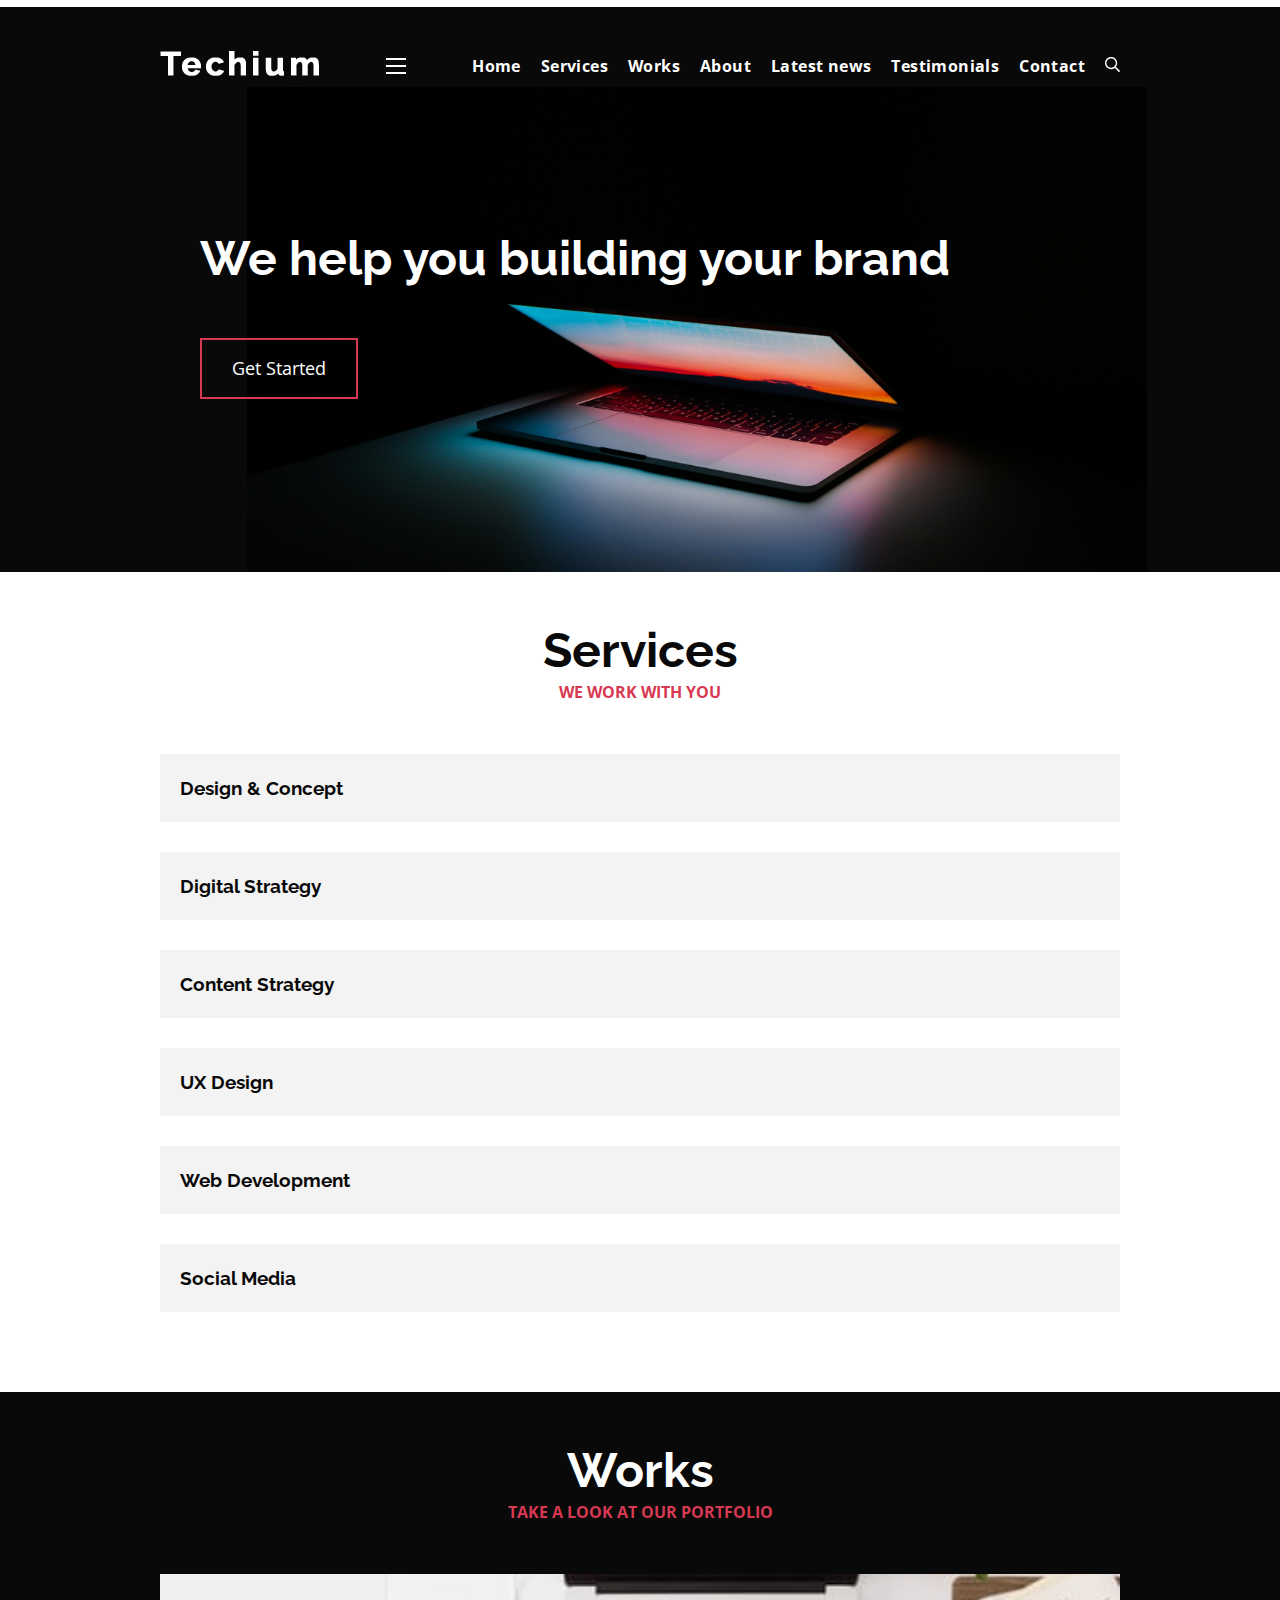
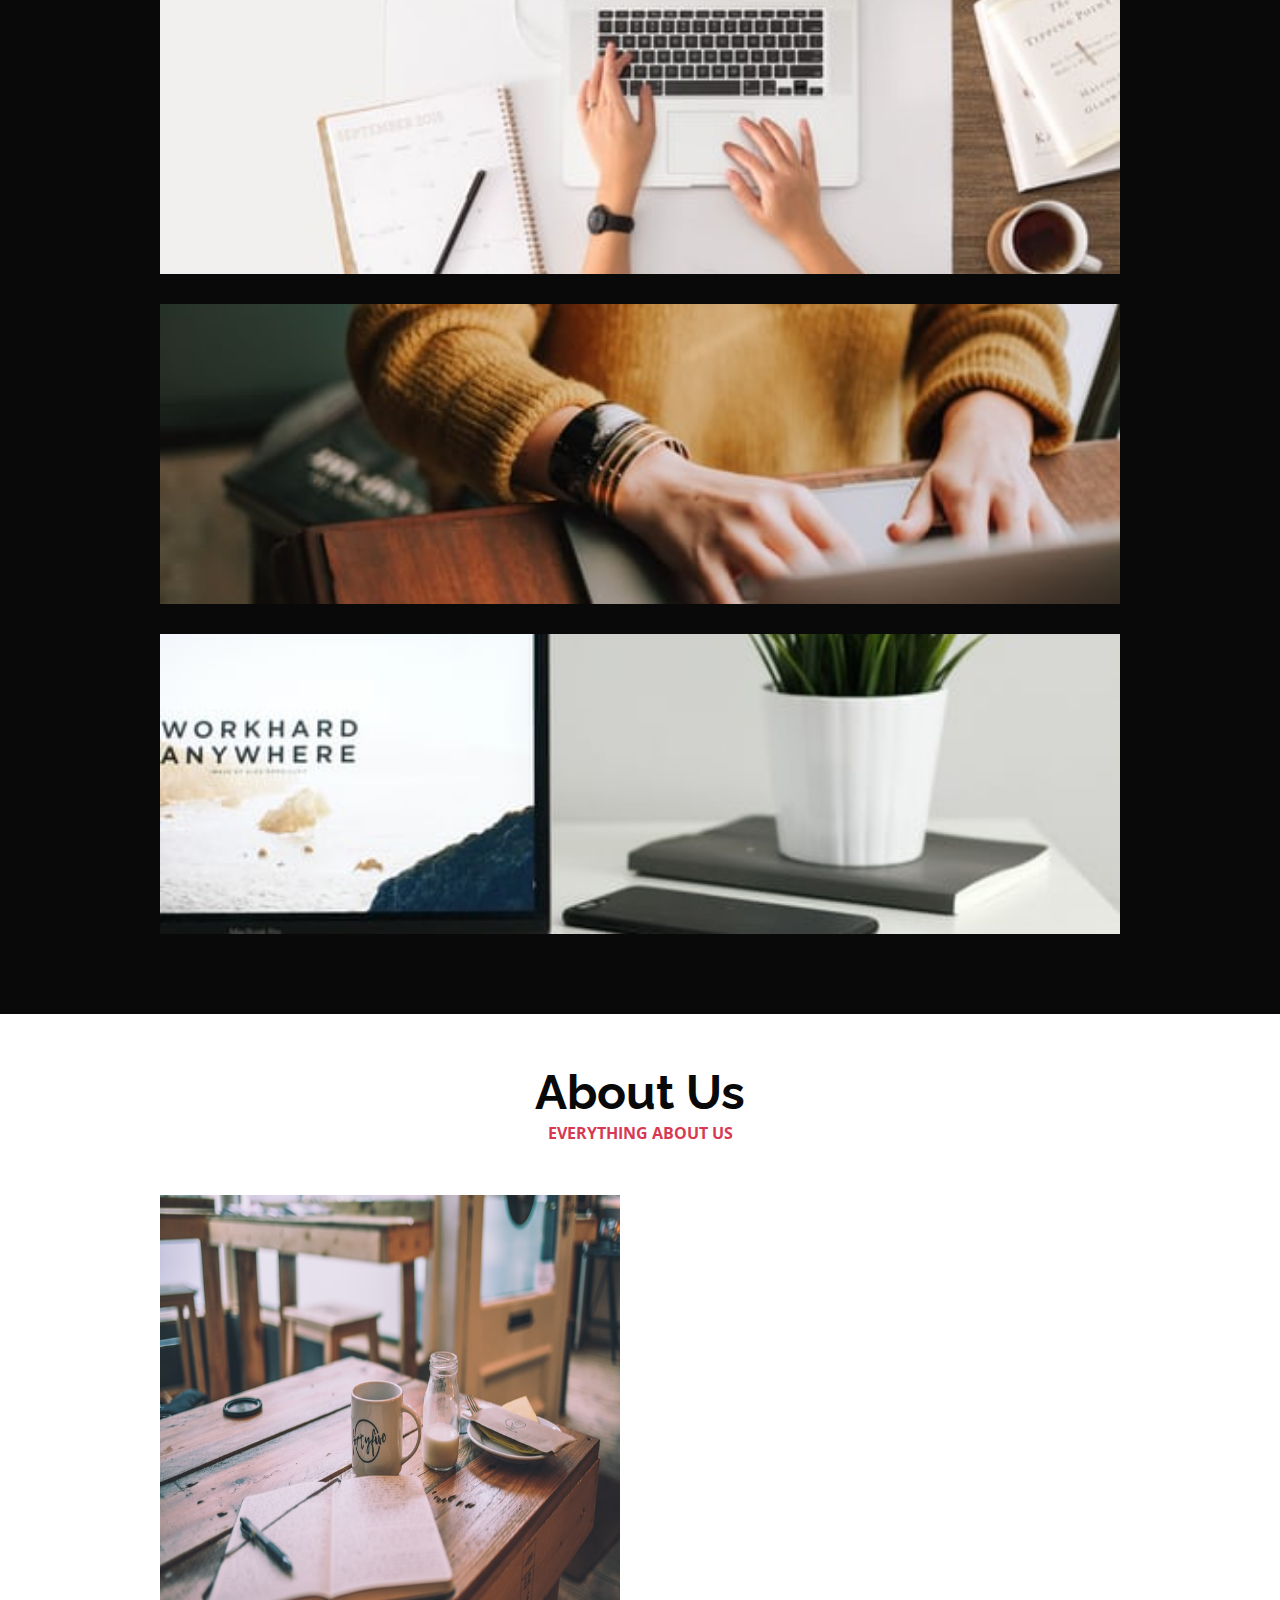
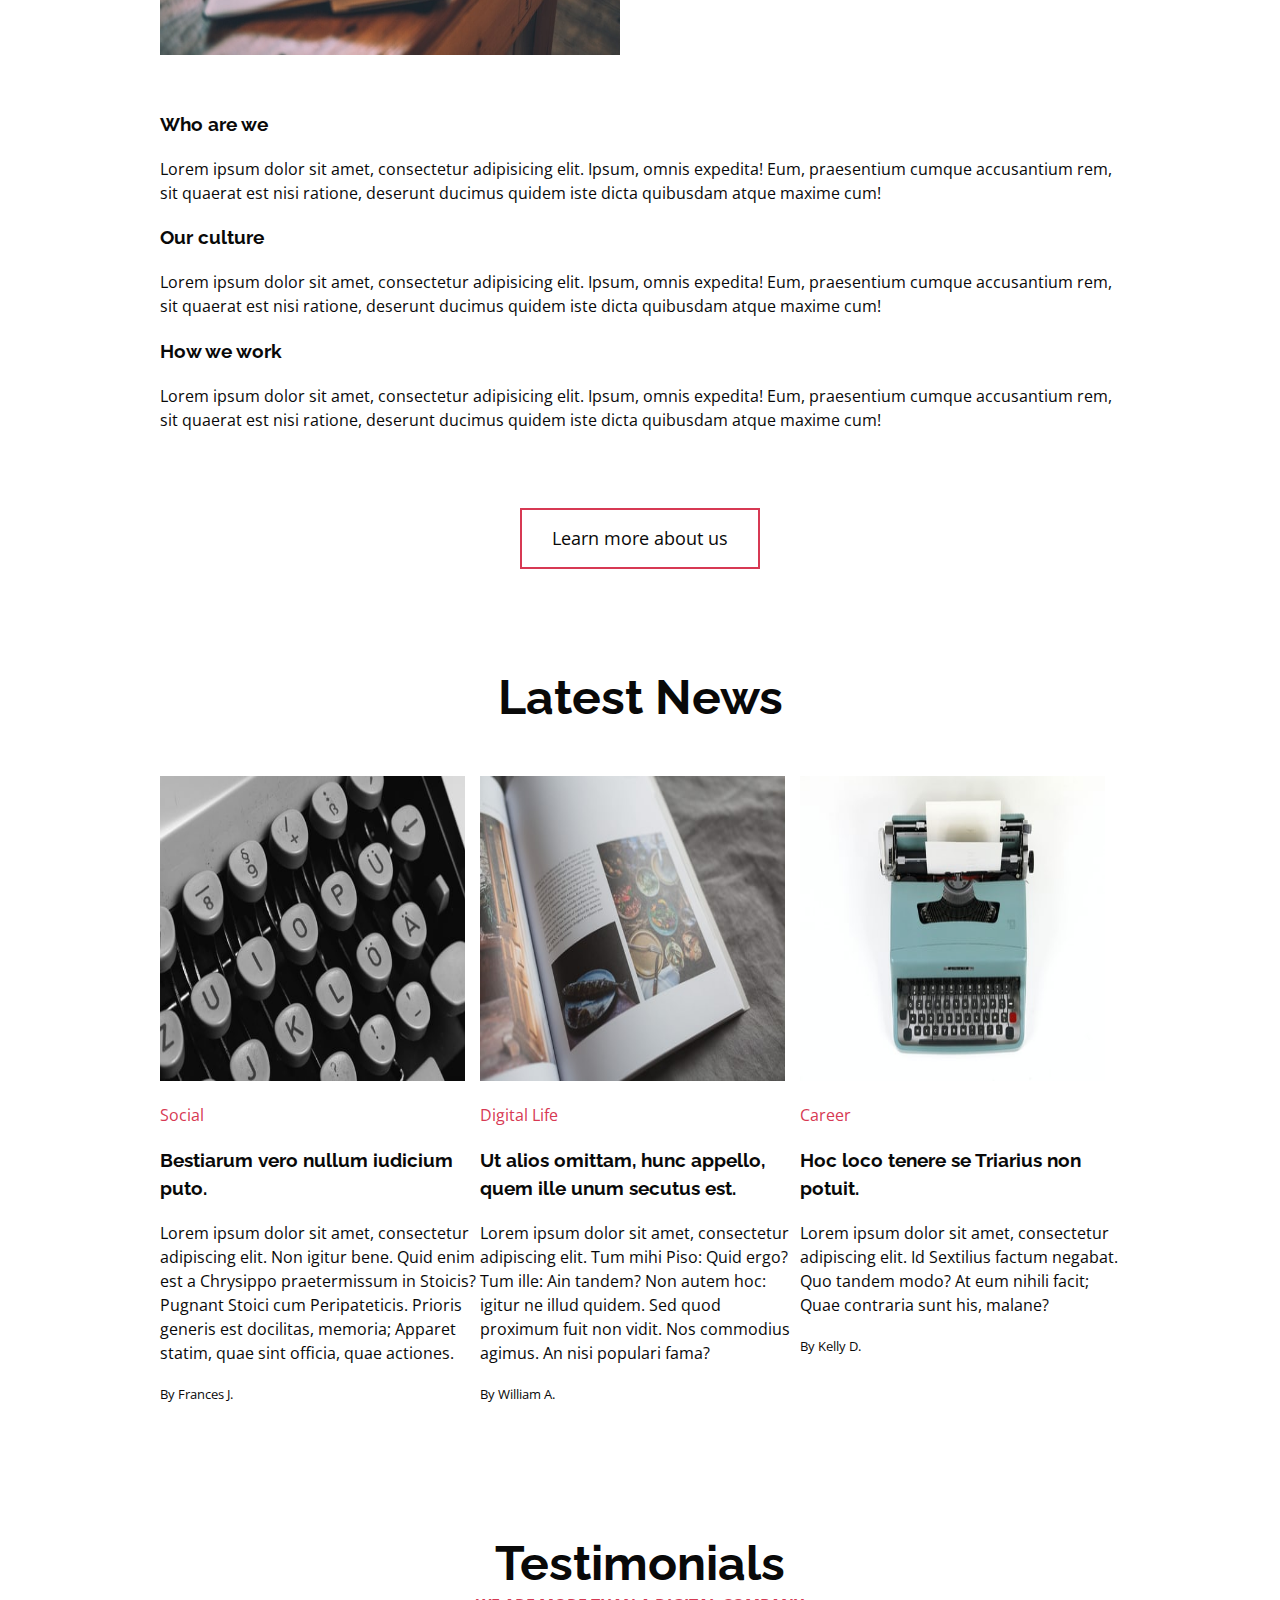
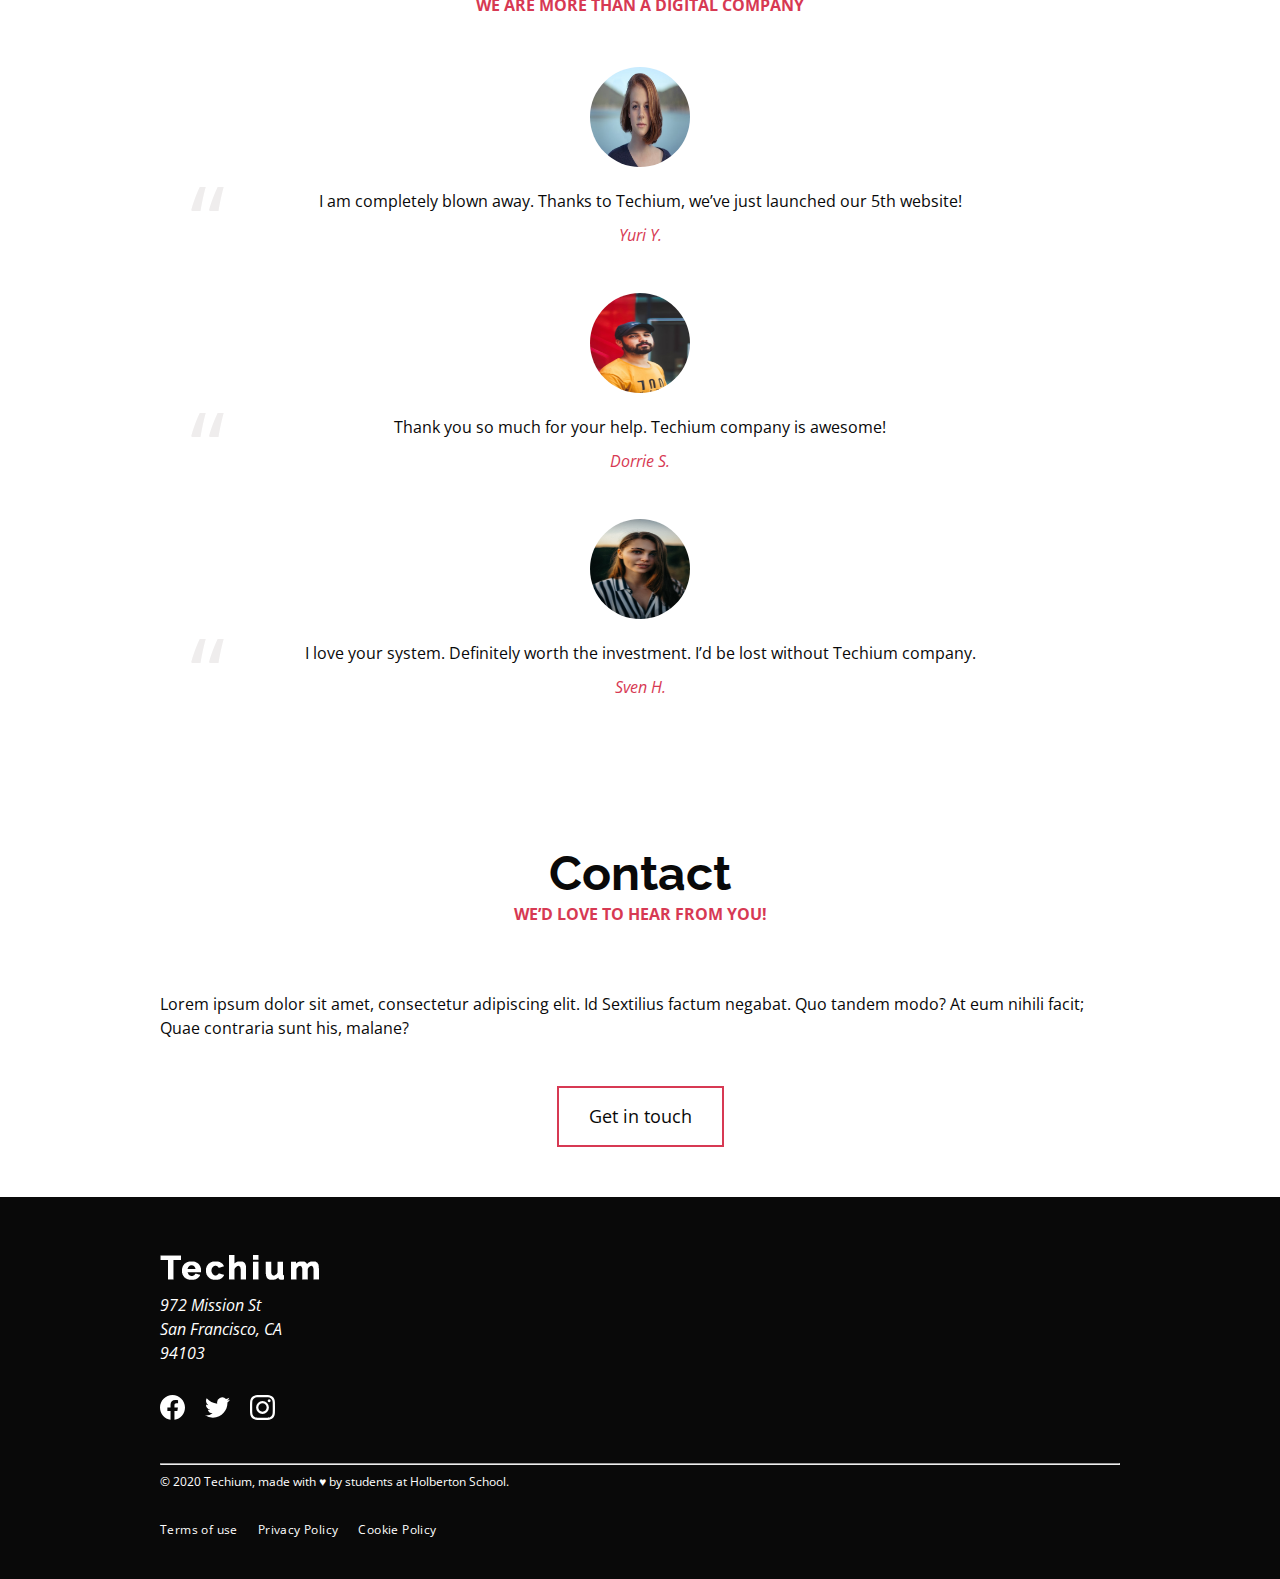
<file: responsive_design/index.html>
<!DOCTYPE html>
<html lang="en" dir="ltr">
  <head>
    <meta charset="utf-8">
    <meta name="viewport" content="width=device-width, initial-scale=1, viewport-fit=cover">
    <title>Homepage - Techium</title>
    <meta name="description" content="Description of the page less than 150 characters">
    <link rel="icon" type="image/png" href="images/favicon.jpg">
    <link href="https://fonts.googleapis.com/css?family=Open+Sans:400,700|Raleway:700&display=swap" rel="stylesheet">
    <link rel='stylesheet' href='styles.css'>
  </head>
  <body class="article-page">
    <!– Header –>
    <header class="header" data-section-theme="dark">
      <div class="container">
            <div class="header-container">
        <div class="header-logo">
          <a href="#">
            <img src="images/logo-white.png" alt="Techium logo" width="160" height="40">
          </a>
        </div>
        <input class="menu-btn" type="checkbox" id="menu-btn">
        <label for="menu-btn" class="menu-icon"><span class="navicon"></span></label>
        <nav class="navbar-menu">
          <ul class="nav">
            <li class="nav-item">
              <a href="#" class="nav-link">Home</a>
            </li>
            <li class="nav-item">
              <a href="#services" class="nav-link">Services</a>
            </li>
            <li class="nav-item">
              <a href="#works" class="nav-link">Works</a>
            </li>
            <li class="nav-item">
              <a href="#about" class="nav-link">About</a>
            </li>
            <li class="nav-item">
              <a href="#latest_news" class="nav-link">Latest news</a>
            </li>
            <li class="nav-item">
              <a href="#testimonials" class="nav-link">Testimonials</a>
            </li>
            <li class="nav-item">
              <a href="#contact" class="nav-link">Contact</a>
            </li>
                        <li class="nav-item">
                <form action="#" method="post" class="form-search">
                  <input type="search" name="q" id="search-input" placeholder="Search..." aria-label="Search through site content">
                  <button class="search-button">
                    <svg viewBox="0 0 512 512" xmlns="http://www.w3.org/2000/svg" width="20" height="20" class="search-icon">
                      <title>
                        Search icon
                      </title>
                      <path d="M508.5 468.9L387.1 347.5c-2.3-2.3-5.3-3.5-8.5-3.5h-13.2c31.5-36.5 50.6-84 50.6-136C416 93.1 322.9 0 208 0S0 93.1 0 208s93.1 208 208 208c52 0 99.5-19.1 136-50.6v13.2c0 3.2 1.3 6.2 3.5 8.5l121.4 121.4c4.7 4.7 12.3 4.7 17 0l22.6-22.6c4.7-4.7 4.7-12.3 0-17zM208 368c-88.4 0-160-71.6-160-160S119.6 48 208 48s160 71.6 160 160-71.6 160-160 160z"></path>
                    </svg>
                  </button>
                </form>
              </li>
          </ul>
        </nav>
      </div>
            </div>
    </header>
    <!– Main –>
    <main>
      <!– Hero section –>
      <section class="section-hero hero-homepage" data-section-theme="dark">
        <div class="container">
          <div class="section-body">
            <section class="section-inner">
              <h2 class="section-title">We help you building your brand</h2>
              <a href="#" class="button">Get Started</a>
            </section>
          </div>
        </div>
      </section>
      <!– Services section –>
      <section id="services" class="section section-services">
        <div class="container">
          <header class="section-header">
            <h2 class="section-title">Services</h2>
            <p class="section-tagline">We work with you</p>
          </header>
          <div class="section-body">
            <ul class="row">
              <li class="col-1-3">
                <div class="card-services">
                  <h3 class="card-title"><a href="#">Design & Concept</a></h3>
                </div>
              </li>
              <li class="col-1-3">
                <div class="card-services">
                  <h3 class="card-title"><a href="#">Digital Strategy</a></h3>
                </div>
              </li>
              <li class="col-1-3">
                <div class="card-services">
                  <h3 class="card-title"><a href="#">Content Strategy</a></h3>
                </div>
              </li>
            </ul>
            <ul class="row">
              <li class="col-1-3">
                <div class="card-services">
                  <h3 class="card-title"><a href="#">UX Design</a></h3>
                </div>
              </li>
              <li class="col-1-3">
                <div class="card-services">
                  <h3 class="card-title"><a href="#">Web Development</a></h3>
                </div>
              </li>
              <li class="col-1-3">
                <div class="card-services">
                  <h3 class="card-title"><a href="#">Social Media</a></h3>
                </div>
              </li>
            </ul>
          </div>
        </div>
      </section>
      <!– Works section –>
      <section id="works" class="section section-works" data-section-theme="dark">
        <div class="container">
          <header class="section-header">
            <h2 class="section-title">Works</h2>
            <p class="section-tagline">Take a look at our portfolio</p>
          </header>
          <div class="section-body">
            <ul class="row">
              <li class="col-1-3">
                <article class="card-work">
                  <div class="card-outer">
                    <div class="card-image">
                      <img src="images/pic-work-01.jpg" alt="">
                    </div>
                    <div class="card-inner">
                      <h3 class="card-title"><a href="#">Interior Design</a></h3>
                    </div>
                  </div>
                </article>
              </li>
              <li class="col-1-3">
                <article class="card-work">
                  <div class="card-outer">
                    <div class="card-image">
                      <img src="images/pic-work-02.jpg" alt="">
                    </div>
                    <div class="card-inner">
                      <h3 class="card-title"><a href="#">Web Development</a></h3>
                    </div>
                  </div>
                </article>
              </li>
              <li class="col-1-3">
                <article class="card-work">
                  <div class="card-outer">
                    <div class="card-image">
                      <img src="images/pic-work-03.jpg" alt="">
                    </div>
                    <div class="card-inner">
                      <h3 class="card-title"><a href="#">Personal Development</a></h3>
                    </div>
                  </div>
                </article>
              </li>
            </ul>
          </div>
        </div>
      </section>
      <!– About Us section –>
      <section id="about" class="section section-about-us">
        <div class="container">
          <header class="section-header">
            <h2 class="section-title">About Us</h2>
            <p class="section-tagline">Everything about us</p>
          </header>
          <div class="section-body">
            <div class="row">
              <div class="col-1-2">
                <img src="images/pic-about-01.jpg" alt="" width="460" height="460">
              </div>
              <div class="col-1-2">
                <h3>Who are we</h3>
                <p>Lorem ipsum dolor sit amet, consectetur adipisicing elit. Ipsum, omnis expedita! Eum, praesentium cumque accusantium rem, sit quaerat est nisi ratione, deserunt ducimus quidem iste dicta quibusdam atque maxime cum!</p>
                <h3>Our culture</h3>
                <p>Lorem ipsum dolor sit amet, consectetur adipisicing elit. Ipsum, omnis expedita! Eum, praesentium cumque accusantium rem, sit quaerat est nisi ratione, deserunt ducimus quidem iste dicta quibusdam atque maxime cum!</p>
                <h3>How we work</h3>
                <p>Lorem ipsum dolor sit amet, consectetur adipisicing elit. Ipsum, omnis expedita! Eum, praesentium cumque accusantium rem, sit quaerat est nisi ratione, deserunt ducimus quidem iste dicta quibusdam atque maxime cum!</p>
              </div>
            </div>
          </div>
          <div class="section-footer">
            <a href="#" class="button">Learn more about us</a>
          </div>
        </div>
      </section>
      <!– Latest news section –>
      <section id="latest_news" class="section section-latest-news">
        <div class="container">
          <header class="section-header">
            <h2 class="section-title">Latest News</h2>
          </header>
          <div class="section-body">
            <ul class="row">
              <li class="col-1-3">
                <article class="card-blog">
                  <div>
                    <img src="images/pic-article-01.jpg" alt="" width="305" height="305">
                  </div>
                  <p class="card-category">Career</p>
                  <h3><a href="#">Hoc loco tenere se Triarius non potuit.</a></h3>
                  <p>Lorem ipsum dolor sit amet, consectetur adipiscing elit. Id Sextilius factum negabat. Quo tandem modo? At eum nihili facit; Quae contraria sunt his, malane?</p>
                  <small>By Kelly D.</small>
                </article>
              </li>
              <li class="col-1-3">
                <article class="card-blog">
                  <div>
                    <img src="images/pic-article-02.jpg" alt="" width="305" height="305">
                  </div>
                  <p class="card-category">Digital Life</p>
                  <h3><a href="#">Ut alios omittam, hunc appello, quem ille unum secutus est.</a></h3>
                  <p>Lorem ipsum dolor sit amet, consectetur adipiscing elit. Tum mihi Piso: Quid ergo? Tum ille: Ain tandem? Non autem hoc: igitur ne illud quidem. Sed quod proximum fuit non vidit. Nos commodius agimus. An nisi populari fama?</p>
                  <small>By William A.</small>
                </article>
              </li>
              <li class="col-1-3">
                <article class="card-blog">
                  <div>
                    <img src="images/pic-article-03.jpg" alt="" width="305" height="305">
                  </div>
                  <p class="card-category">Social</p>
                  <h3><a href="#">Bestiarum vero nullum iudicium puto.</a></h3>
                  <p>Lorem ipsum dolor sit amet, consectetur adipiscing elit. Non igitur bene. Quid enim est a Chrysippo praetermissum in Stoicis? Pugnant Stoici cum Peripateticis. Prioris generis est docilitas, memoria; Apparet statim, quae sint officia, quae actiones.</p>
                  <small>By Frances J.</small>
                </article>
              </li>
            </ul>
          </div>
        </div>
      </section>
      <!– Testimonials section –>
      <section id="testimonial" class="section section-testimonial">
        <div class="container">
          <header class="section-header">
            <h2 class="section-title">Testimonials</h2>
            <p class="section-tagline">We are more than a digital company</p>
          </header>
          <div class="section-body">
            <ul class="row">
              <li class="col-1-3">
                <article class="card-testimonial">
                  <img src="images/pic-person-01.jpg" alt="Yuri Y. avatar" width="100" height="100" class="card-avatar">
                  <blockquote class="card-quote">
                    <p>I am completely blown away. Thanks to Techium, we’ve just launched our 5th website!
                      <cite>Yuri Y.</cite>
                    </p>
                  </blockquote>
                </article>
              </li>
              <li class="col-1-3">
                <article class="card-testimonial">
                  <img src="images/pic-person-02.jpg" alt="Dorrie S. avatar" width="100" height="100" class="card-avatar">
                  <blockquote class="card-quote">
                    <p>Thank you so much for your help. Techium company is awesome!
                      <cite>Dorrie S.</cite>
                    </p>
                  </blockquote>
                </article>
              </li>
              <li class="col-1-3">
                <article class="card-testimonial">
                  <img src="images/pic-person-03.jpg" alt="Sven H. avatar" width="100" height="100" class="card-avatar">
                  <blockquote class="card-quote">
                    <p>I love your system. Definitely worth the investment. I’d be lost without Techium company.
                      <cite>Sven H.</cite>
                    </p>
                  </blockquote>
                </article>
              </li>
            </ul>
          </div>
        </div>
      </section>
      <!– Contact section –>
      <section id="contact" class="section section-contact">
        <div class="container">
          <header class="section-header">
            <h2 class="section-title">Contact</h2>
            <p class="section-tagline">We’d love to hear from you!</p>
          </header>
          <div class="section-body">
            <p>Lorem ipsum dolor sit amet, consectetur adipiscing elit. Id Sextilius factum negabat. Quo tandem modo? At eum nihili facit; Quae contraria sunt his, malane?</p>
          </div>
          <div class="section-footer">
            <a href="#" class="button">Get in touch</a>
          </div>
        </div>
      </section>
    </main>
    <!– Footer –>
    <footer class="footer" data-section-theme="dark">
      <div  class="container">
        <div class="row">
          <div class="col-1-2">
            <img src="images/logo-white.png" alt="Techium logo" width="160" height="40">
            <address class="footer-address">
              972 Mission St<br>
              San Francisco, CA<br>
              94103
            </address>
          </div>
          <div class="col-1-2">
            <ul class="social nav">
              <li class="social-item nav-item">
                <a href="https://www.facebook.com/HolbertonSchool/" class="social-link">
                  <svg viewbox="0 0 24 24" xmlns="http://www.w3.org/2000/svg" width="25" height="25">
                    <title>
                      Facebook icon
                    </title>
                    <path d="M23.998 12c0-6.628-5.372-12-11.999-12C5.372 0 0 5.372 0 12c0 5.988 4.388 10.952 10.124 11.852v-8.384H7.078v-3.469h3.046V9.356c0-3.008 1.792-4.669 4.532-4.669 1.313 0 2.686.234 2.686.234v2.953H15.83c-1.49 0-1.955.925-1.955 1.874V12h3.328l-.532 3.469h-2.796v8.384c5.736-.9 10.124-5.864 10.124-11.853z"/>
                  </svg>
                </a>
              </li>
              <li class="social-item nav-item">
                <a href="https://twitter.com/holbertonschool" class="social-link">
                  <svg viewbox="0 0 24 24" xmlns="http://www.w3.org/2000/svg" width="25" height="25">
                    <title>
                      Twitter icon
                    </title>
                    <path d="M23.954 4.569a10 10 0 0 1-2.825.775 4.958 4.958 0 0 0 2.163-2.723c-.951.555-2.005.959-3.127 1.184a4.92 4.92 0 0 0-8.384 4.482C7.691 8.094 4.066 6.13 1.64 3.161a4.822 4.822 0 0 0-.666 2.475c0 1.71.87 3.213 2.188 4.096a4.904 4.904 0 0 1-2.228-.616v.061a4.923 4.923 0 0 0 3.946 4.827 4.996 4.996 0 0 1-2.212.085 4.937 4.937 0 0 0 4.604 3.417 9.868 9.868 0 0 1-6.102 2.105c-.39 0-.779-.023-1.17-.067a13.995 13.995 0 0 0 7.557 2.209c9.054 0 13.999-7.496 13.999-13.986 0-.209 0-.42-.015-.63a9.936 9.936 0 0 0 2.46-2.548l-.047-.02z"/>
                  </svg>
                </a>
              </li>
              <li class="social-item nav-item">
                <a href="https://www.instagram.com/holbertonschool/" class="social-link">
                  <svg viewbox="0 0 24 24" xmlns="http://www.w3.org/2000/svg" width="25" height="25">
                    <title>
                      Instagram icon
                    </title>
                    <path d="M12 0C8.74 0 8.333.015 7.053.072 5.775.132 4.905.333 4.14.63c-.789.306-1.459.717-2.126 1.384S.935 3.35.63 4.14C.333 4.905.131 5.775.072 7.053.012 8.333 0 8.74 0 12s.015 3.667.072 4.947c.06 1.277.261 2.148.558 2.913a5.885 5.885 0 0 0 1.384 2.126A5.868 5.868 0 0 0 4.14 23.37c.766.296 1.636.499 2.913.558C8.333 23.988 8.74 24 12 24s3.667-.015 4.947-.072c1.277-.06 2.148-.262 2.913-.558a5.898 5.898 0 0 0 2.126-1.384 5.86 5.86 0 0 0 1.384-2.126c.296-.765.499-1.636.558-2.913.06-1.28.072-1.687.072-4.947s-.015-3.667-.072-4.947c-.06-1.277-.262-2.149-.558-2.913a5.89 5.89 0 0 0-1.384-2.126A5.847 5.847 0 0 0 19.86.63c-.765-.297-1.636-.499-2.913-.558C15.667.012 15.26 0 12 0zm0 2.16c3.203 0 3.585.016 4.85.071 1.17.055 1.805.249 2.227.415.562.217.96.477 1.382.896.419.42.679.819.896 1.381.164.422.36 1.057.413 2.227.057 1.266.07 1.646.07 4.85s-.015 3.585-.074 4.85c-.061 1.17-.256 1.805-.421 2.227a3.81 3.81 0 0 1-.899 1.382 3.744 3.744 0 0 1-1.38.896c-.42.164-1.065.36-2.235.413-1.274.057-1.649.07-4.859.07-3.211 0-3.586-.015-4.859-.074-1.171-.061-1.816-.256-2.236-.421a3.716 3.716 0 0 1-1.379-.899 3.644 3.644 0 0 1-.9-1.38c-.165-.42-.359-1.065-.42-2.235-.045-1.26-.061-1.649-.061-4.844 0-3.196.016-3.586.061-4.861.061-1.17.255-1.814.42-2.234.21-.57.479-.96.9-1.381.419-.419.81-.689 1.379-.898.42-.166 1.051-.361 2.221-.421 1.275-.045 1.65-.06 4.859-.06l.045.03zm0 3.678a6.162 6.162 0 1 0 0 12.324 6.162 6.162 0 1 0 0-12.324zM12 16c-2.21 0-4-1.79-4-4s1.79-4 4-4 4 1.79 4 4-1.79 4-4 4zm7.846-10.405a1.441 1.441 0 0 1-2.88 0 1.44 1.44 0 0 1 2.88 0z"/>
                  </svg>
                </a>
              </li>
            </ul>
          </div>
        </div>
        <hr>
        <div class="row">
          <div class="col-1-2">
            <p class="footer-copyright">© 2020 Techium, made with ♥ by students at Holberton School.</p>
          </div>
          <div class="col-1-2">
            <ul class="footer-nav nav">
              <li class="footer-nav-item nav-item">
                <a href="#" class="footer-nav-link">Terms of use</a>
              </li>
              <li class="footer-nav-item nav-item">
                <a href="#" class="footer-nav-link">Privacy Policy</a>
              </li>
              <li class="footer-nav-item nav-item">
                <a href="#" class="footer-nav-link">Cookie Policy</a>
              </li>
            </ul>
          </div>
        </div>
      </div>
    </footer>
  </body>
</html>
</file>
<file: responsive_design/styles.css>
/* SUMMARY
1. GLOBAL
2. LAYOUT
3. SECTION
4. CARD
*/


/*** 1. GLOBAL ***/

/* Reset / Normalize
  ============================= */

/*! normalize.css v8.0.1 | MIT License | github.com/necolas/normalize.css */
html {
    line-height: 1.15;
    -webkit-text-size-adjust: 100%
}

body {
    margin: 0
}

main {
    display: block
}

h1 {
    font-size: 2em;
    margin: .67em 0
}

hr {
    box-sizing: content-box;
    height: 0;
    overflow: visible
}

pre {
    font-family: monospace, monospace;
    font-size: 1em
}

a {
    background-color: transparent
}

abbr[title] {
    border-bottom: none;
    text-decoration: underline;
    text-decoration: underline dotted
}

b,
strong {
    font-weight: bolder
}

code,
kbd,
samp {
    font-family: monospace, monospace;
    font-size: 1em
}

small {
    font-size: 80%
}

sub,
sup {
    font-size: 75%;
    line-height: 0;
    position: relative;
    vertical-align: baseline
}

sub {
    bottom: -.25em
}

sup {
    top: -.5em
}

img {
    border-style: none
}

button,
input,
optgroup,
select,
textarea {
    font-family: inherit;
    font-size: 100%;
    line-height: 1.15;
    margin: 0
}

button,
input {
    overflow: visible
}

button,
select {
    text-transform: none
}

[type=button],
[type=reset],
[type=submit],
button {
    -webkit-appearance: button
}

[type=button]::-moz-focus-inner,
[type=reset]::-moz-focus-inner,
[type=submit]::-moz-focus-inner,
button::-moz-focus-inner {
    border-style: none;
    padding: 0
}

[type=button]:-moz-focusring,
[type=reset]:-moz-focusring,
[type=submit]:-moz-focusring,
button:-moz-focusring {
    outline: 1px dotted ButtonText
}

fieldset {
    padding: .35em .75em .625em
}

legend {
    box-sizing: border-box;
    color: inherit;
    display: table;
    max-width: 100%;
    padding: 0;
    white-space: normal
}

progress {
    vertical-align: baseline
}

textarea {
    overflow: auto
}

[type=checkbox],
[type=radio] {
    box-sizing: border-box;
    padding: 0
}

[type=number]::-webkit-inner-spin-button,
[type=number]::-webkit-outer-spin-button {
    height: auto
}

[type=search] {
    -webkit-appearance: textfield;
    outline-offset: -2px
}

[type=search]::-webkit-search-decoration {
    -webkit-appearance: none
}

::-webkit-file-upload-button {
    -webkit-appearance: button;
    font: inherit
}

details {
    display: block
}

summary {
    display: list-item
}

template {
    display: none
}

[hidden] {
    display: none
}

/* Variables
  ============================= */

:root {
    --color-primary: #D73953;
    --color-black: #090909;
    --color-white: #ffffff;
    --color-grey: #a0a0a0;
    --color-light-grey: #f3f3f3;
    --color-dark-grey: #353535;
    --color-red: #cd3e65;
    --color-green: #08805b;

    --text-color: var(--color-black);
    --valid-color: var(--color-green);
    --error-color: var(--color-red);

    --font-family-base: 'Open Sans', 'Helvetica Neue', Helvetica, Arial, sans-serif;
    --font-family-title: 'Raleway', 'Helvetica Neue', Helvetica, Arial, sans-serif;

    --font-size-small: 1.2rem;
    --font-size-medium: 1.6rem;
    --font-size-large: 1.8rem;
    --font-size-x-large: 2.3rem;
    --font-size-xx-large: 4.8rem;

    --font-weight-regular: 400;
    --font-weight-bold: 700;

    --line-height-small: 1.2;
    --line-height-base: 1.5;
    --line-height-big: 1.8;

    /** SECTION **/
    --section-padding: 5rem 1.5rem;
    --section-header-padding: 0 0 3rem;
    --section-header-align: center;
    --section-title-font-size: var(--font-size-xx-large);
    --section-title-font-weight: var(--font-weight-bold);
    --section-title-line-height: var(--line-height-small);
    --section-title-margin: 0;
    --section-title-color: var(--color-black);
    --section-tagline-transform: uppercase;
    --section-tagline-color: var(--color-primary);
    --section-tagline-font-family: var(--font-family-headings);
    --section-tagline-font-weight: var(--font-weight-bold);
    --section-tagline-margin: 0;
    --section-body-padding: 2rem 0 0;
    --section-footer-padding: 3rem 0 0;
    --section-footer-align: center;

    /** HEADER **/
    --header-padding: 4rem 0 0;

    /** FOOTER **/
    --footer-padding: 5rem 0 1rem;

    /** NAVBAR **/
    --nav-item-font-family: var(--font-family-headings);
    --nav-item-font-weight: var(--font-weight-bold);
    --nav-item-font-size: var(--font-size-medium);
    --nav-item-letter-spacing: .04rem;
    --nav-item-display: inline-block;
    --nav-item-margin: 0 0 0 2rem;
    --nav-item-link-hover: var(--color-white);

    /** BUTTON **/
    --button-display: inline-block;
    --button-padding: 1.5rem 3rem;
    --button-border: var(--color-primary) solid 0.2rem;
    --button-color: var(--color-black);
    --button-text-decoration: none;
    --button-font-size: var(--font-size-large);
    --button-hover-color: var(--color-white);
    --button-hover-text-decoration: none;
    --button-hover-background: var(--color-primary);

    /** MOTION **/
    --transition-duration: .3s;
    --transition-cubic-bezier: cubic-bezier(0.17, 0.67, 0, 1.01);
}

/* Base
      ============================= */

*,
*:before,
*:after {
    box-sizing: border-box;
}

html {
    scroll-behavior: smooth;
    font-size: 62.5%;
}

body {
    color: var(--text-color);
    font-family: var(--font-family-base);
    font-size: var(--font-size-medium);
    font-weight: var(--font-weight-regular);
    line-height: var(--line-height-base);
}

h1,
h2,
h3,
h4,
h5,
h6 {
    font-family: var(--font-family-title);
    font-weight: var(--font-weight-bold);
}

a {
    color: var(--text-color);
    text-decoration: none;
}

a:visited {
    font-style: italic;
}

a:hover {
    text-decoration: underline;
}

a:active {
    background-color: var(--color-light-grey);
}

.button {
    display: var(--button-display);
    padding: var(--button-padding);
    border: var(--button-border);
    font-size: var(--button-font-size);
    color: var(--button-color);
    text-decoration: var(--button-text-decoration);
    cursor: pointer;
}

.button:hover {
    color: var(--button-hover-color);
    text-decoration: var(--button-hover-text-decoration);
    background: var(--button-hover-background);
    transition-duration: var(--transition-duration);
    transition-property: color, background-color;
}

.button-primary {
    color: var(--color-white);
    background: var(--color-primary);
}

.button-primary:hover {
    color: var(--color-primary);
    background: var(--color-white);
}

@media screen and (max-width: 480px) {
    html {
        font-size: 57%;
    }
}

@media screen and (min-width: 481px) and (max-width: 767px) {
    html {
        font-size: 60%;
    }
}

/* Helpers
      ============================= */

.visually-hidden:not(:focus):not(:active) {
    position: absolute !important;
    height: auto;
    width: 100%;
    overflow: hidden;
    clip: rect(1px, 1px, 1px, 1px);
    white-space: nowrap;
}

/*** 2. LAYOUT ***/

/* Layout
      ============================= */

.container {
    max-width: 960px;
    margin-left: auto;
    margin-right: auto;
}

/* Grid
      ============================= */

ul.row {
    margin: -1rem;
    padding: 0;
    list-style: none;
}

.row {
    display: flex;
}

[class*='col-'] {
    margin: 1rem;
}

.col-1-3 {
    width: calc((100% / 3) - 2rem);
}

.col-1-2 {
    width: calc((100% / 2) - 2rem);
}

@media screen and (max-width:767px) {
    :root {
        --section-padding: 5rem 1.5rem;
        --section-body-padding: 2rem 0 0;
    }
}

ul.row,
.row {
    flex-direction: column;
    margin: 0;
}

[class*='col-'] {
    margin: 0 0 3rem 0;
}

.col-1-3,
.col-1-2 {
    width: 100%;
}

/* Navbar
      ============================= */

.nav {
    margin: 0;
    padding: 0;
    list-style: none;
    text-align: center;
    display: flex;
}

.nav .nav-item {
    font-family: var(--nav-item-font-family);
    font-weight: var(--nav-item-font-weight);
    font-size: var(--nav-item-font-size);
    letter-spacing: var(--nav-item-letter-spacing);
}

.nav .nav-item+.nav-item {
    margin: var(--nav-item-margin);
}

.nav .nav-link {
    display: block;
    padding: 0.5rem 0;
    position: relative;
}

.nav .nav-link:hover {
    color: var(--nav-item-link-hover);
    text-decoration: none;
}

.nav .nav-link::before {
    content: '';
    position: absolute;
    bottom: 0;
    left: 0;
    background-color: var(--color-white);
    width: 0;
    height: 0.2rem;
    transition: var(--transition-duration) var(--transition-cubic-bezier);
}

.nav .nav-item:hover .nav-link::before {
    background-color: var(--color-primary);
    width: 100%;
}

@media screen and (max-width: 767px) {
    .navbar-menu {
        display: none;
        flex: 1;
    }

    :root {
        --nav-item-margin: 0;
    }

    .header .nav {
        flex-direction: column;
        overflow: hidden;
        max-height: 0;
        transition: max-height .2s ease-out;
    }
}

/* Header
      ============================= */

.header {
    padding: var(--header-padding);
    position: relative;
    z-index: 3;
    background: transparent !important;
}

.header-container {
    display: flex;
    justify-content: space-between;
    align-items: center;
}

/* Footer
      ============================= */

.footer {
    --nav-item-font-weight: normal;
    --nav-item-font-size: var(--font-size-small);
    padding: var(--footer-padding);
}

.footer-copyright {
    margin: 0;
    font-size: var(--font-size-small);
    color: var(--text-color);
}

.footer ul {
    text-align: right;
}

.footer-address {
    color: var(--text-color);
}

.social-link {
    display: block;
}

.social-link>svg {
    fill: var(--text-color);
}

@media screen and (max-width: 767px) {
    :root {
        --footer-padding: 5rem 2rem 1rem;
    }

    .footer .social.nav,
    .footer .footer-nav {
        text-align: center;
    }

    .social.nav li+li,
    .footer-nav li+li {
        padding-left: 2rem;
    }


}

/*** 3. SECTION ***/

/* Section (all styles)
      ============================= */

.section {
    padding: var(--section-padding);
}

.section-header {
    text-align: var(--section-header-align);
    padding: var(--section-header-padding);
}

.section-title {
    font-size: var(--section-title-font-size);
    font-weight: var(--section-title-font-weight);
    line-height: var(--section-title-line-height);
    margin: var(--section-title-margin);
    color: var(--section-title-color);
}

.section-tagline {
    color: var(--section-tagline-color);
    font-family: var(--section-tagline-font-family);
    text-transform: var(--section-tagline-transform);
    font-weight: var(--section-tagline-font-weight);
    margin: var(--section-tagline-margin);
}

.section-body {
    padding: var(--section-body-padding);
}

.section-footer {
    padding: var(--section-footer-padding);
    text-align: var(--section-footer-align);
}

/* Section theming
      ============================= */

[data-section-theme="dark"] {
    --button-color: var(--color-white);
    --text-color: var(--color-white);
    --section-title-color: var(--color-white);
    background: var(--color-black);
}

/* Section HERO
      ============================= */

.section-hero {
    position: relative;
    margin-top: -8.5rem;
}

.hero-homepage {
    background-image: url(images/banner-home.jpg);
    background-position: 65% 8rem;
    background-repeat: no-repeat;
    background-size: 90rem auto;
}

.section-hero .section-body {
    padding: 10rem 4rem;
}

.section-hero .section-category {
    color: var(--color-white);
    text-transform: uppercase;
}

.section-hero .section-title {
    margin-bottom: 5rem;
}

.section-hero .section-inner {
    display: flex;
    flex-direction: column;
    align-items: flex-start;
    justify-content: center;
    min-height: 35vh;
}

/* Section Latest news
      ============================= */

.section-latest-news .row {
    flex-direction: row-reverse;
}

@media screen and (max-width: 797px) {
    .section-latest-news .row {
        flex-direction: column;
    }
}

/* Section SERVICES
      ============================= */

.section-services .row {
    flex-wrap: wrap;
}

/* Section ABOUT US
      ============================= */

.section-about-us [class*='col-'] {
    align-self: center;
}

/*** 4. CARD ***/

/* Card (all styles)
      ============================= */

.card-category {
    color: var(--color-primary);
}

/* Card WORK
      ============================= */

.card-work .card-outer {
    position: relative;
    overflow: hidden;
}

.card-work:hover .card-outer {
    transform: scale(0.95);
}

.card-work .card-image img {
    height: 30rem;
    width: 100%;
    object-fit: cover;
    vertical-align: bottom;
}

.card-work:hover .card-image {
    transform: scale(1.2);
    transition: var(--transition-duration) var(--transition-cubic-bezier);
}

.card-work .card-inner {
    position: absolute;
    top: -0.1rem;
    left: -0.1rem;
    right: -0.1rem;
    bottom: -0.1rem;
    z-index: 1;
    transition: var(--transition-duration) var(--transition-cubic-bezier);
}

.card-work:hover .card-inner {
    background-color: rgba(0, 0, 0, 0.7);
}

.card-work .card-title {
    text-align: center;
    margin: 0;
    opacity: 0;
    height: 100%;
    position: relative;
}

.card-work .card-title a {
    display: block;
    text-decoration: none;
    padding-top: 45%;
}

.card-work .card-title a::after {
    position: absolute;
    top: 0;
    left: 0;
    right: 0;
    bottom: 0;
    content: '';
}

.card-work:hover .card-title {
    opacity: 1;
}

@media screen and (max-width: 767px) {
    .card-work .card-inner {
        --text-color: var(--color-white);
        position: relative;
    }

    .card-work .card-title {
        opacity: 1;
    }

    .card-work .card-title a {
        padding: 2rem 1rem 0 1rem;
    }
}

/* Card SERVICES
      ============================= */

.card-services .card-title {
    margin: 0;
}

.card-services a {
    display: block;
    padding: 2rem;
    background-color: var(--color-light-grey);
}

.card-services a:hover {
    color: var(--color-white);
    background: var(--color-primary);
    text-decoration: none;
    transition-duration: 0.3s;
    transition-property: color, background-color;
}

/* Card TESTIMONIAL
      ============================= */

.card-testimonial {
    text-align: center;
}

.card-testimonial .card-avatar {
    border-radius: 50%;
    width: 10rem;
    height: 10rem;
}

.card-testimonial .card-quote cite {
    display: block;
    padding-top: 1rem;
    color: var(--color-primary);
}

.card-testimonial .card-quote {
    position: relative;
}

.card-testimonial .card-quote::before {
    content: '\201C';
    position: absolute;
    top: -4.5rem;
    left: -1rem;
    color: #efeded;
    font-size: 10rem;
    z-index: -1;
}

/*** ARTICLE PAGE ***/

/* Section HERO (article)
      ============================= */

.hero-article {
    background-size: 90rem auto;
    background-position: 65% 8rem;
}

.hero-article::before {
    content: '';
    background: rgba(0, 0, 0, 0.8);
    position: absolute;
    top: 0;
    right: 0;
    left: 0;
    bottom: 0;
    z-index: 0;
}

.hero-article .section-inner {
    text-align: center;
    align-items: center;
    min-height: 35vh;
}

.hero-article .section-body {
    position: relative;
    padding: 7rem 0 0;
    z-index: 2;
}

.main-article {
    padding: 5rem 0;
}

@media screen and (max-width: 767px) {
    .section-hero {
        margin: -0.1rem 0;
    }

    .hero-homepage {
        background-position: 85% 0;
    }

    .section-hero .section-body {
        padding: 2rem;
    }
}

.article-page .section-hero {
    margin-top: -8.5rem;
    padding-top: 5rem;
}

/* Post
      ============================= */

.post {
    display: flex;
    align-items: baseline;
}

.post-content {
    width: 100%;
    padding-left: 7rem;
}

.post-aside {
    order: -1;
    min-width: 20%;
}

.post img {
    width: 100%;
    height: auto;
}

.post-content p:first-child {
    font-size: var(--font-size-x-large);
}

.post-content .img-caption {
    margin: 1rem 0;
    padding: 0 0.5rem;
    font-size: var(--font-size-small);
    color: var(--color-grey);
    text-align: center;
}

/* Post Meta
      ============================= */

.post-meta-list {
    flex-direction: column;
}

.post-meta-list strong {
    color: var(--color-primary);
    font-size: 1.3rem;
    font-weight: var(--font-weight-bold);
    text-transform: uppercase;
    letter-spacing: normal;
    display: block;
}

.post-meta-list [class*='post-meta'] {
    margin-bottom: 1rem;
    padding-bottom: 1rem;
    border-bottom: 0.2rem solid var(--color-light-grey);
}

.post-meta-list [class*='post-meta']:last-child {
    border: none;
    margin-bottom: 3rem;
}

/* Tag list
      ============================= */

.tag-list {
    padding: 0;
    list-style: none;
}

.tag-list li {
    display: inline;
}

.tag-list li::after {
    content: ", ";
}

.tag-list li:last-child::after {
    content: "";
}

/*** FORM ***/

/* Comment section
      ============================= */

.post-comments {
    width: 80%;
    margin: 10rem 0 0 auto;
    padding-left: 7rem;
}

.post-comments .section-title {
    font-variant: small-caps;
}

/* Basic form
      ============================= */

form {
    display: flex;
    flex-direction: column;
    padding: 1rem 0;
    margin: 0;
}

fieldset {
    border: 0;
    display: flex;
    flex-direction: column;
    justify-content: flex-start;
    padding: 0 0 2rem;
}

label {
    cursor: pointer;
    display: block;
    white-space: nowrap;
    font-size: 1.4rem;
    padding: 0 0 .5rem;
}

input[type=text],
input[type=email],
textarea {
    position: relative;
    width: 100%;
    padding: 1.2rem;
    line-height: 1;
    border: .1rem solid var(--color-black);
    background-color: var(--color-white);
    box-shadow: none;
    outline: 0;
}

input[type=text],
input[type=email] {
    padding-right: 3rem;
}

input[type=text]:focus,
input[type=email]:focus,
textarea:focus {
    border: .1rem solid var(--color-grey);
}

::placeholder {
    font-style: italic;
    font-size: var(--font-size-small);
}

/* Form group
      ============================= */

.form-group {
    padding: 1rem;
    margin: 0;
    background-color: var(--color-white);
}

.form-group:focus-within {
    background-color: var(--color-light-grey);
    transition: .3s;
}

/* Form field
      ============================= */

.form-field-container {
    position: relative;
}

.form-field-icon {
    font-style: normal;
}

/* Form help
      ============================= */

.form-group .form-help {
    margin: 0;
    line-height: 1.3;
    letter-spacing: .019rem;
    color: var(--color-dark-grey);
    font-size: var(--font-size-small);
    max-height: 0;
    transition: .3s;
    overflow: hidden;
}

.form-group:focus-within .form-help {
    max-height: 20rem;
    margin: .4rem 0 0;
}

/* Form error handling
      ============================= */

input:not(:placeholder-shown)~.form-field-icon::after {
    height: 100%;
    right: 0;
    pointer-events: none;
    position: absolute;
    top: 0;
    width: 1.3em;
}

input:required:invalid:not(:focus):not(:placeholder-shown)~.form-field-icon::after {
    content: '✘';
    color: var(--error-color);
}

input:required:valid~.form-field-icon::after {
    content: '✔';
    color: var(--valid-color);
}

input:required:valid~.form-help {
    max-height: 0;
}

input:required:invalid:not(:focus):not(:placeholder-shown),
textarea:invalid:not(:focus):not(:placeholder-shown) {
    border: 0.1rem solid var(--error-color);
}

input:required:valid:not(:placeholder-shown),
textarea:valid:not(:placeholder-shown) {
    border: 0.1rem solid var(--valid-color);
}

/*** SEARCH FORM ***/

.form-search {
    display: block;
    padding: .5rem 0;
    position: relative;
}

.form-search .search-button {
    display: inline-block;
    background: transparent;
    border: 0;
    margin: 0;
    padding: 0;
}

.search-button .search-icon {
    fill: var(--color-white);
    width: 1.5rem;
    height: 1.5rem;
}

.form-search input[type="search"] {
    display: inline-block;
    color: var(--color-white);
    padding-right: 2rem;
    height: 3rem;
    border: 0;
    outline: none;
    position: absolute;
    width: 0;
    right: 0;
    background: none;
    cursor: pointer;
    z-index: 3;
    transition: width .4s cubic-bezier(0, 0.795, 0, 1);
}

.form-search input[type="search"]:focus {
    position: relative;
    width: 15rem;
    z-index: 1;
    border-bottom: .1rem solid var(--color-grey);
    padding: 0;
    cursor: text;
    margin: 0 1rem;
}

.header .menu-icon {
    cursor: pointer;
    padding: 2.5rem;
    position: relative;
    user-select: none;
}

.header .menu-icon .navicon {
    background: var(--color-white);
    display: block;
    width: 2rem;
    height: .2rem;
    position: relative;
    transition: background .2s ease-out;
}

.header .menu-icon .navicon::before,
.header .menu-icon .navicon::after {
    content: '';
    display: block;
    width: 100%;
    height: 100%;
    position: absolute;
    background: var(--color-white);
    transition: all .2s ease-out;
}

.header .menu-icon .navicon::before {
    top: .7rem;
}

.header .menu-icon .navicon::after {
    top: -.7rem;
}

/* menu btn */

.header .menu-btn {
    display: none;
}

.menu-btn:checked~.navbar-menu {
    display: block;
}

.menu-btn:checked~.navbar-menu .nav {
    max-height: 100%;
    overflow: inherit;
}

.header .menu-btn:checked~.menu-icon .navicon {
    background: transparent;
}

.header .menu-btn:checked~.menu-icon .navicon::before {
    transform: rotate(-45deg);
}

.header .menu-btn:checked~.menu-icon .navicon::after {
    transform: rotate(45deg);
}

.header .menu-btn:checked~.menu-icon .navicon::before,
.header .menu-btn:checked~.menu-icon .navicon::after {
    top: 0;
}

@media screen and (max-width: 767px) {
    :root {
        --header-padding: 2rem 0 0;
    }

    .header {
        background: var(--color-black);
    }

    .header-container {
        flex-wrap: wrap;
        padding: 0 1.5rem;
    }

    .header .menu-icon {
        display: block;
        display: none;
    }
}

@media screen and (max-width: 480px) {
    .header-logo {
        flex-basis: 70%;
    }
}

@media screen and (min-width: 481px) and (max-width: 767px) {
    .header-logo {
        flex-basis: 79%;
    }
}
</file>
